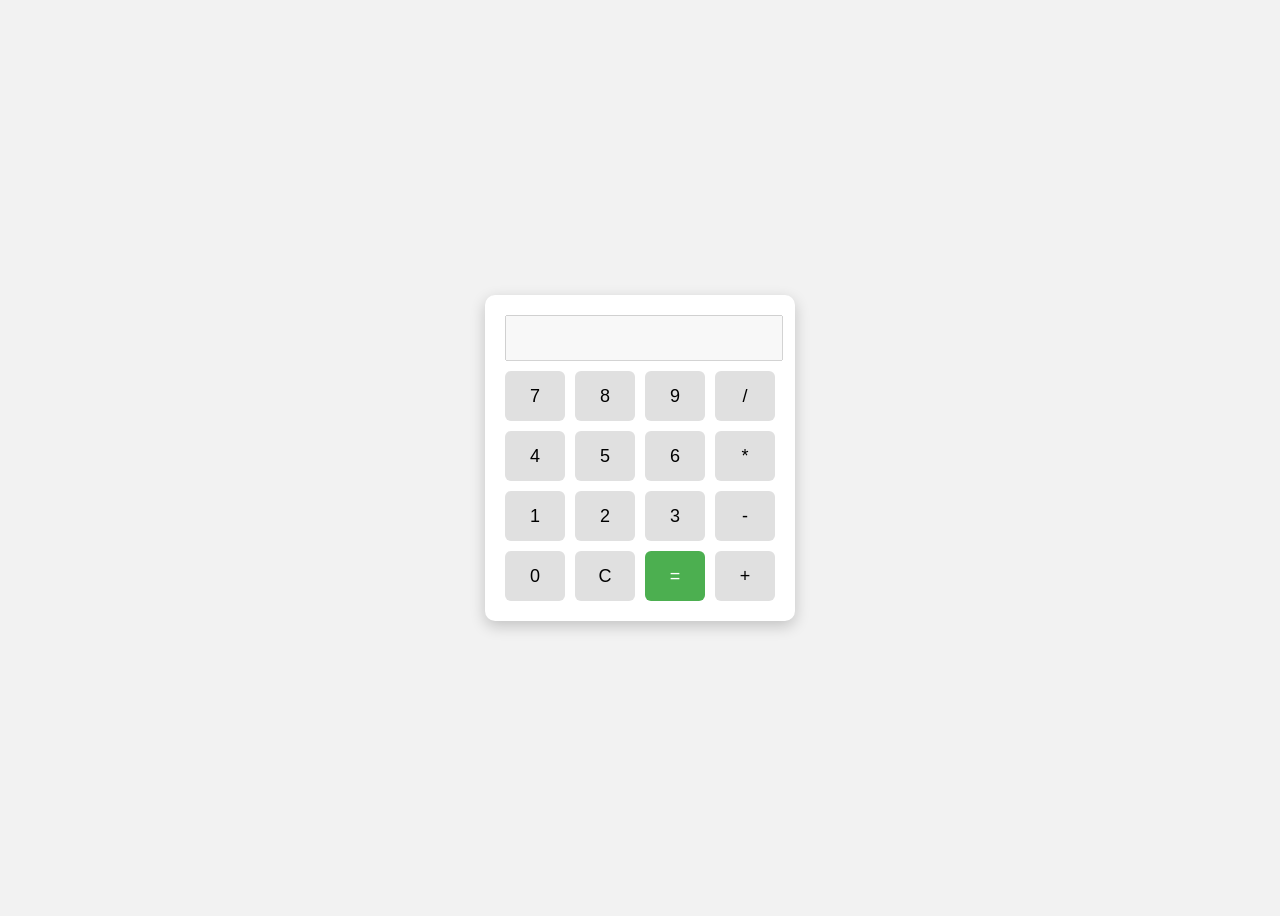
<file: day-2/calculator/index.html>
<!DOCTYPE html>
<html lang="mn">
<head>
<meta charset="UTF-8">
<title>calculator</title>
<link rel="stylesheet" href="./index.css">
</head>

<body>

<div class="calculator">
<input type="text" id="display" disabled>

<div class="buttons">
<button onclick="add('7')">7</button>
<button onclick="add('8')">8</button>
<button onclick="add('9')">9</button>
<button onclick="add('/')">/</button>

<button onclick="add('4')">4</button>
<button onclick="add('5')">5</button>
<button onclick="add('6')">6</button>
<button onclick="add('*')">*</button>

<button onclick="add('1')">1</button>
<button onclick="add('2')">2</button>
<button onclick="add('3')">3</button>
<button onclick="add('-')">-</button>

<button onclick="add('0')">0</button>
<button onclick="clearDisplay()">C</button>
<button class="temtsvv" onclick="calculate()">=</button>
<button onclick="add('+')">+</button>
</div>
</div>

<script src="./index.js"></script>


</body>
</html>
</file>
<file: day-2/calculator/index.css>
body{
    display:flex;
    justify-content:center;
    align-items:center;
    height:100vh;
    background:#f2f2f2;
    font-family:Arial;
}

.calculator{
    background:white;
    padding:20px;
    border-radius:10px;
    box-shadow:0 5px 15px rgba(0,0,0,0.2);
}

#display{
    width:100%;
    height:40px;
    font-size:20px;
    margin-bottom:10px;
    text-align:right;
}

.buttons{
    display:grid;
    grid-template-columns:repeat(4,60px);
    gap:10px;
}

button{
    height:50px;
    font-size:18px;
    border:none;
    border-radius:6px;
    background:#e0e0e0;
    cursor:pointer;
}

button:hover{
    background:#d0d0d0;
}

.temtsvv{
    background:#4CAF50;
    color:white;
}
</file>
